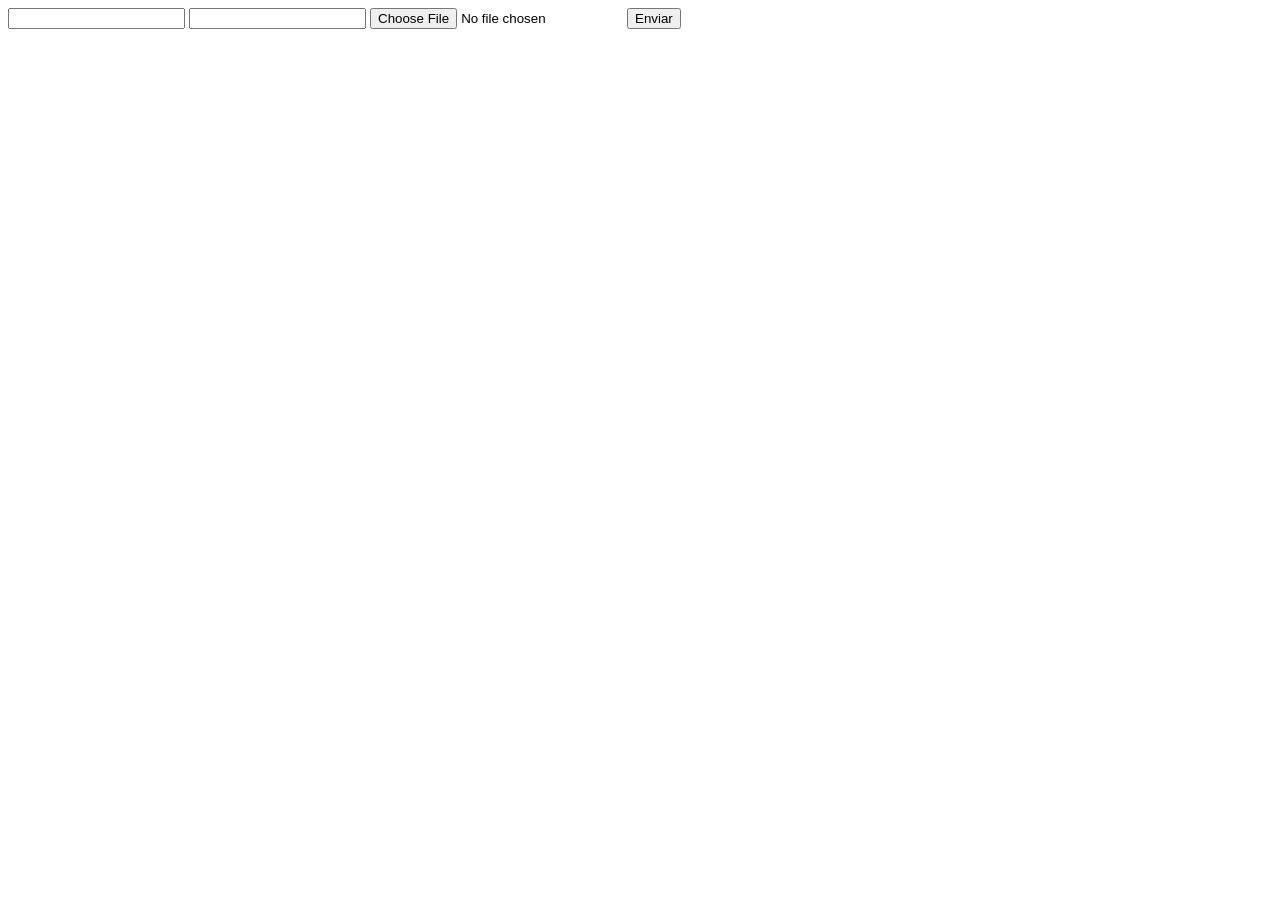
<file: projeto/DOCUMENTOS_DE_APOIO/exemplo_de_upload_de_arquivo/public/index.html>
<!DOCTYPE html>
<html lang="en">

<head>
  <meta charset="UTF-8">
  <meta http-equiv="X-UA-Compatible" content="IE=edge">
  <meta name="viewport" content="width=device-width, initial-scale=1.0">
  <title>Upload</title>
</head>

<body>

  <div>
    <input name="nome" id="nome" type="text" />
    <input name="email" id="email" type="url" />
    <input name="foto" id="foto" type="file" />
    <button onclick="enviar()">Enviar</button>
  </div>

  <div id="container"></div>
</body>

</html>

<script>
  function enviar() {
    const formData = new FormData();
    formData.append('foto', foto.files[0])
    formData.append('nome', nome.value)
    formData.append('email', email.value)

    fetch("/usuarios/cadastro", {
      method: "POST",
      body: formData
    })
      .then(res => {
        window.location = "./perfil.html"
      })
      .catch(err => {
        console.log(err);
      })
  }
</script>
</file>
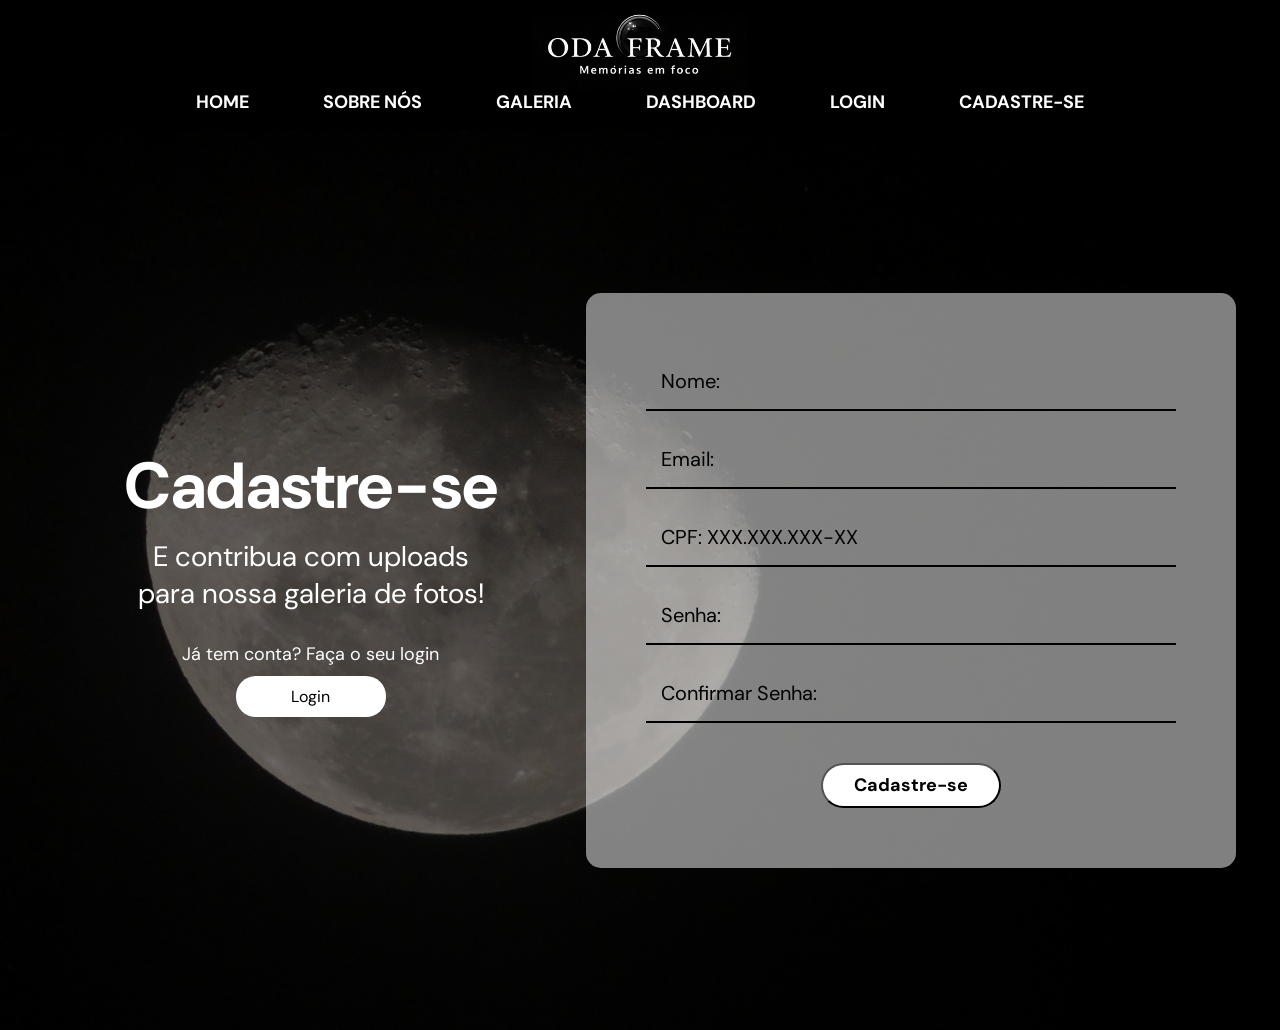
<file: projeto/public/Cadastro.html>
<!DOCTYPE html>
<html lang="pt-br">
<head>
  <meta charset="UTF-8">
  <title>Cadastro</title>
  <link rel="stylesheet" href="assets/style.css">
  <script src="validacoes.js"></script>
</head>
<body>

    <div class="menu">
        <div class="logo">
            <img src="assets/imgs/Logo.png" alt="Logo">
        </div>

        <div class="links">
            <a href="index.html">Home</a>
            <a href="index.html #sobre">Sobre nós</a>
            <a href="index.html #galeria">Galeria</a>
            <a href="Dashboard.html">Dashboard</a>
            <a href="Login.html">Login</a>
            <a href="Cadastro.html">Cadastre-se</a>
        </div>
    </div>
    

   <div class="container-validacao-cad">
        <div class="fundo-banner"></div>
        
        <!-- TEXTO -->
        <div class="texto-lateral">
            <h1>Cadastre-se</h1>

            <p>
            E contribua com uploads <br>
            para nossa galeria de fotos!
            </p>

            <span class="texto-redirecionar">Já tem conta? Faça o seu login</span>

            <a href="Login.html" class="botao-login-cadastro">Login</a>
        </div>

        <!-- LADO DIREITO -->
        <div class="form">

            <div class="formulario">

                <input type="text" id="nome" placeholder="Nome:">
                <input type="email" id="email" placeholder="Email:">
                <input type="text" id="cpf" placeholder="CPF: XXX.XXX.XXX-XX">
                <input type="password" id="senha" placeholder="Senha:">
                <input type="password" id="confirmar" placeholder="Confirmar Senha:" onkeyup="verificarSenha()">

                <div id="cardErro" style="display:none;">
                  <p id="mensagem_erro"></p>
                </div>
                <button onclick="validarCadastro()" href="Login.html">Cadastre-se</button>

            </div>

        </div>

    </div>

</body>
</html>
</file>
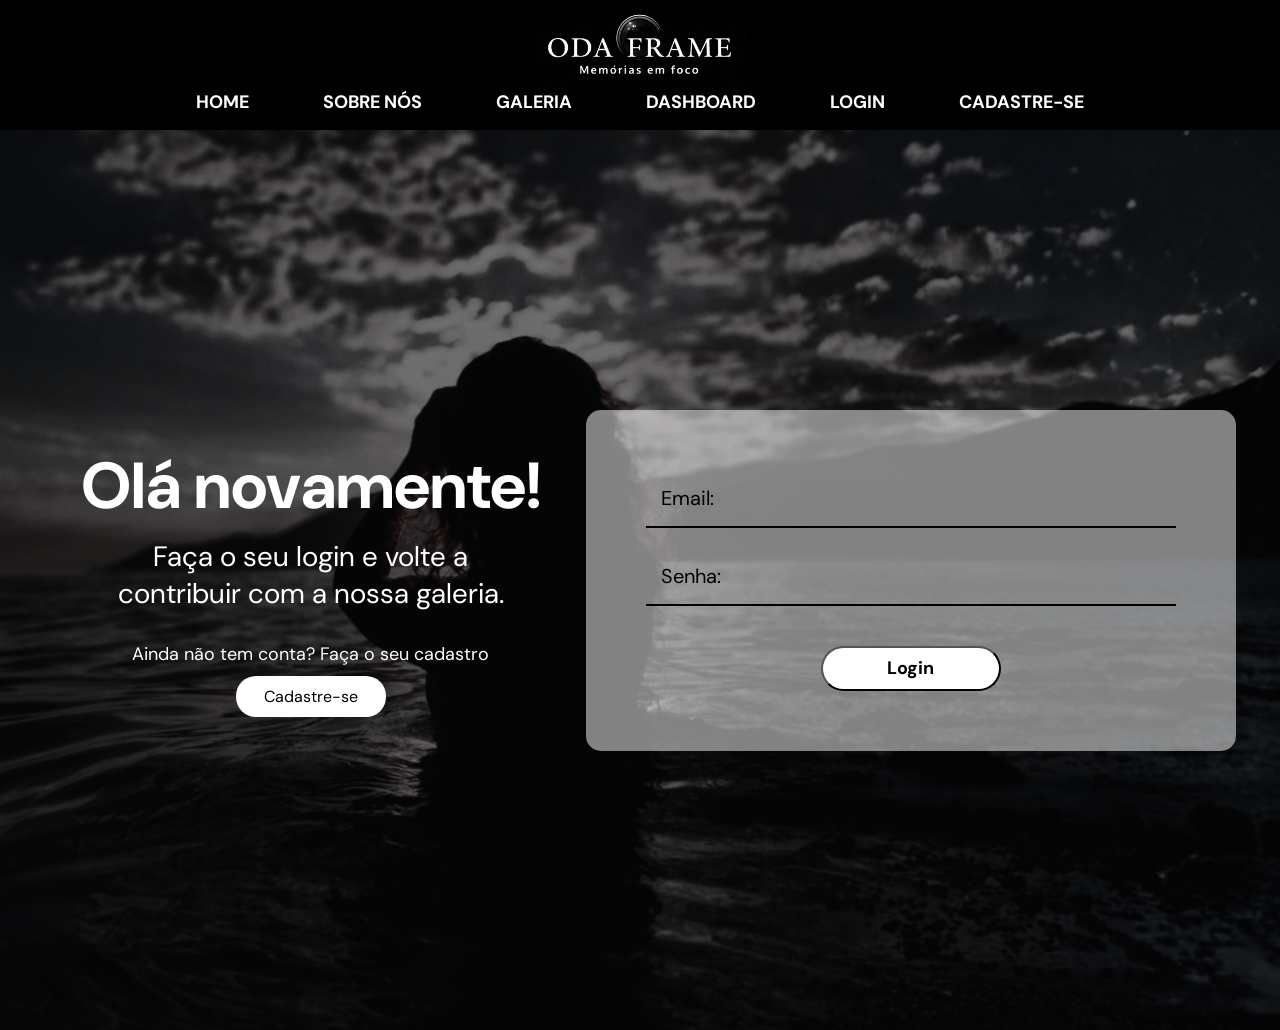
<file: projeto/public/Login.html>
<!DOCTYPE html>
<html lang="pt-br">
<head>
  <meta charset="UTF-8">
  <title>Login</title>
  <link rel="stylesheet" href="assets/style.css">
  <script src="validacoes.js"></script>
</head>
<body>

    <div class="menu">
        <div class="logo">
            <img src="assets/imgs/Logo.png" alt="Logo">
        </div>

        <div class="links">
            <a href="index.html">Home</a>
            <a href="index.html #sobre">Sobre nós</a>
            <a href="index.html #galeria">Galeria</a>
            <a href="Dashboard.html">Dashboard</a>
            <a href="Login.html">Login</a>
            <a href="Cadastro.html">Cadastre-se</a>
        </div>
    </div>
    
    <div class="container-validacao">

        <!-- <div class="fundo-banner"></div> -->

        <div class="texto-lateral">
            <h1>Olá novamente!</h1>

            <p>
            Faça o seu login e volte a <br>
            contribuir com a nossa galeria.
            </p>

            <span class="texto-redirecionar">Ainda não tem conta? Faça o seu cadastro</span>

            <a href="Cadastro.html" class="botao-login-cadastro">Cadastre-se</a>
        </div>

        <div class="form">

            <div class="formulario">

                <input type="email" id="email" placeholder="Email:">
                <input type="password" id="senha" placeholder="Senha:">

                <button onclick="validarLogin()">Login</button>

            </div>

        </div>

    </div>

   
</body>
</html>

<script>
  function validarLogin() {
    var emailVar = document.getElementById("email").value;
    var senhaVar = document.getElementById("senha").value;

    if (emailVar == "" || senhaVar == "") {
      alert("Preencha todos os campos!");
      return false;
    }

    fetch("/usuarios/autenticar", {
      method: "POST",
      headers: {
        "Content-Type": "application/json",
      },
      body: JSON.stringify({
        emailServer: emailVar,
        senhaServer: senhaVar,
      }),
    })
      .then(function (resposta) {
    if (resposta.ok) {
        // Converte a resposta para JSON para pegar o idUsuario
        return resposta.json();
    } else {
        alert("Email ou senha incorretos!");
    }
    })
    .then(function (dados) {
        if (dados) {
            // Salva o idUsuario no sessionStorage para usar no upload
            sessionStorage.setItem("idUsuario", dados.idUsuario);
            alert("Login realizado com sucesso!");
            window.location.href = "upload.html";
        }
    })
      .catch(function (erro) {
        console.log("Erro: ", erro);
        alert("Erro ao tentar fazer login!");
      });
  }
</script>
</file>
<file: projeto/public/assets/style.css>
@font-face {
  font-family: Dm Sans;
  src: url(fonts/DMSans-VariableFont_opsz\,wght.ttf);
}

* {
  margin: 0;
  padding: 0;
  box-sizing: border-box;
  font-family: Dm Sans;
}

body {
  font-family: Arial, sans-serif;
  background-color: black;
  color: white;
  margin: 0;
}

.menu {
  display: flex;
  flex-direction: column;
  align-items: center;
  padding: 10px 20px;
  height: 130px;
}

.logo img {
  height: 80px;
  display: block;
  margin: 0 auto;
}

.links a {
  margin-top: 5px;
  color: white;
  text-decoration: none;
  margin: 0 35px;
  font-weight: bold;
  text-transform: uppercase;
  font-size: 18px;
}

.links a:hover {
  color: gray;
}

.banner {
  position: relative;
  height: 90vh;
  background-image: url("imgs/Home-fundo.png");
  background-size: cover;
  background-position: center;
  background-repeat: no-repeat;
  
}

.fundo-banner {
  position: absolute;
  width: 100%;
  height: 100%;
  background-color: rgba(0,0,0,0.5);
}

.texto-banner {
  position: absolute;
  top: 40%;
  left: 80px;
  transform: translateY(-50%); /* Centralizar o texto*/
}

.texto-banner h2 {
  font-size: 56px;
  font-family: 'Times New Roman', Times, serif;
  font-weight: bold;
}

.texto-banner p {
  margin-top: 10px;
  color: #ddd;
  font-size: 26px;
  font-family: 'Times New Roman', Times, serif;
  font-weight: bold;
}

/* SOBRE NÓS */
.sobre {
  padding: 50px;
  text-align: center;
}

.titulo-sobre-nos h2 {
  display: inline-block;
  margin: 0 15px;
  font-size: 40px;
}

.titulo-sobre-nos hr {
  width: 480px;
  display: inline-block;
  border: 2px solid #555;
}

.card-sobre-nos {
  background-color: #ddd;
  color: black;
  padding: 55px;
  width: 80%;
  margin: auto;
  border-radius: 10px;
  text-align: justify;
  margin-top: 25px;
  font-size: 22px;
}

/* CARDS */
.cards-informacoes {
  display: flex;
  justify-content: center;
  gap: 80px;
  margin: 50px;
  flex-wrap: wrap;
}

.card-giratorio {
  width: 400px;
  height: 480px;
  perspective: 1000px; /* cria efeito 3D na rotação */
}

.card-geral {
  width: 100%;
  height: 100%;
  position: relative;
  transition: transform 1.5s; /* animação na rotação do card */
  transform-style: preserve-3d; /* a caixa continua sendo uma caixa 3D */
}

.card-giratorio:hover .card-geral {
  transform: rotateY(180deg); /* gira o card */
}

.card-frente, .card-verso {
  position: absolute;
  width: 100%;
  height: 100%;
  border-radius: 10px;
  backface-visibility: hidden; /* Texto do lado correto */
  box-shadow: 0 0 20px rgba(255, 255, 255, 0.3);
}
.card-frente img {
  width: 100%;
  height: 100%;
  object-fit: cover;
  border-radius: 10px;
}

.card-verso {
  background-color: white;
  color: black;
  display: flex;
  flex-direction: column;
  justify-content: center;
  align-items: center;
  transform: rotateY(180deg); /* gira o card */
  padding: 20px;
  text-align: center;
}


/* GALERIA */
.titulo-galeria {
  text-align: center;
  margin-top: 100px;
}

.galeria {
  display: grid;
  grid-template-columns: repeat(3, 1fr); /* 3 colunas */
  gap: 40px;
  padding: 40px;
}

.galeria img {
  width: 100%;
  height: 350px;
  object-fit: cover;
  border-radius: 10px;
  transition: 0.3s;
  box-shadow: 0 0 20px rgba(255, 255, 255, 0.5); /* sombra ao redor dos cards */
}

.galeria img:hover {
  transform: scale(1.05); /* efeito ao passar o mouse */
}

.galeria img {
  width: 470px;
  height: 550px;
  object-fit: cover;
  border-radius: 10px;
  
  filter: grayscale(100%); /* deixa preto e branco */
  transition: 0.4s; /* animação suave */
}

.galeria img:hover {
  filter: grayscale(0%); /* volta para colorido */
}

/* FOOTER */
.footer {
  background-color: #111;
  color: #ccc;
  text-align: center;
}

.footer-direitos {
  border-top: 1px solid #333;
  margin-top:60px;
  padding-top: 20px;
  font-size: 15px;
  
}

/* TELA DE CADASTRO REUTILIZADO PARA TELA DE LOGIN */

.container-validacao {
  position: relative;
  display: flex;
  height: 100vh;
  background-image: url("imgs/fundoForm.png");
  background-color: rgba(0,0,0,0.5);
  background-size: cover;
  background-position: center;
}

.container-validacao-cad {
  position: relative;
  display: flex;
  height: 100vh;
  background-image: url("imgs/fundo-cad.png");
  background-color: rgba(0,0,0,0.8);
  background-size: cover;
  background-position: center;
}

.container-validacao::before {
  content: "";
  position: absolute;
  width: 100%;
  height: 100%;
  background-color: rgba(0,0,0,0.5);
}

/* garantir que tudo fique na frente */
.texto-lateral,
.form {
  position: relative;
  z-index: 1;
}

.texto-lateral {
  width: 50%;
  display: flex;
  flex-direction: column;
  justify-content: center;
  padding-left: 80px;
  color: white;
  text-align: center;
}

.texto-lateral h1 {
  font-size: 65px;
  margin-bottom: 10px;
}

.texto-lateral p {
  font-size: 28px;
  margin-bottom: 30px;
}

.texto-redirecionar {
  font-size: 18px;
}

.botao-login-cadastro {
  display: block;
  margin: 10px auto 0 auto;
  padding: 10px 25px;
  background-color: white;
  color: black;
  border-radius: 20px;
  text-decoration: none;
  width: 150px;
  text-align: center;
}

.form {
  width: 70%;
  display: flex;
  justify-content: center;
  align-items: center;
}

/* FORMULARIO */

.formulario {
  display: flex;
  flex-direction: column;
  
  background-color: rgba(255,255,255,0.5);
  padding: 60px;
  border-radius: 15px;
  width: 650px;
}

.formulario input {
  width: 100%;
  border: none;
  border-bottom: 2px solid black;
  margin-bottom: 20px;
  padding: 15px;
  background: transparent;
  outline: none;
  font-size: 20px;
  
}

.formulario ::placeholder {
  color: black;
}

.formulario button {
  margin: 20px auto 0 auto;
  display: block;
  border-radius: 40px;
  background-color: white;
  cursor: pointer;
  height: 45px;
  width: 180px;
  font-size: 18px;
  font-weight: bold;
}

/* ALTERAÇÕES */
/* PÁGINA DE UPLOAD */

.upload-container {
  position: relative;
  height: 100vh;
  display: flex;
  justify-content: center;
  align-items: center;
  background-image: url("imgs/upload.png");
  background-size: cover;
  background-position: center;
}

.upload-container::before {
  background-color: rgba(0,0,0,0.5);
  position: relative;
  display: flex;
  height: 100vh;
  background-size: cover;
  background-position: center;
}

.upload-card {
  position: relative;
  z-index: 1;
  background-color: rgba(206, 205, 205, 0.5);
  padding: 30px;
  border-radius: 15px;
  width: 680px;
  height: 580px;
  display: flex;
  flex-direction: column;
  
}

.upload-card h2 {
  text-align: center;
  margin-bottom: 20px;
  text-transform: uppercase;
  font-weight: bold;
  font-size: 35px;
}

.upload-card input,
.upload-card select {
  margin-bottom: 26px;
  padding: 10px;
  border-radius: 8px;
  border: 1px solid #ccc;
  font-size: 18px;
}

.upload-card textarea {
  height: 250px;
  padding: 10px;
  border-radius: 8px;
  border: 1px solid #ccc;
  font-size: 18px;
}

.upload-card button {
  width: 180px;
  margin: 20px auto 0 auto;
  padding: 10px;
  border: 2px solid black;
  border-radius: 40px;
  background-color: white;
  color: black;
  cursor: pointer;
  font-size: 20px;
}

.upload-card button:hover {
  transform: scale(1.05);
  transition: 0.3s;
}

.upload-da-foto {
  border: 1px solid #ccc;
  padding: 8px;
  border-radius: 8px;
  width: 65%;
}

.upload {
  background-color: #ddd; 
  color: black; 
  padding: 30px; 
  width: 75%; 
  margin: auto; 
  border-radius: 10px; 
  text-align: center; 
  margin-top: 10px; 
  font-size: 22px;
}

.botao-upload { 
  display: inline-block; 
  padding: 12px 25px; 
  background-color: black; 
  color: white; 
  text-decoration: none; 
  border-radius: 8px; 
  font-weight: bold; 
  margin-top: 20px; 
}


/* PÁGINA DASHBOARD */
.dash-container {
  max-width: 1200px;
  margin: 0 auto;
  padding: 15px 22px
}

.dash-fundo {
  background-image: url("imgs/Banner.png");
  position: relative;
  display: flex;
  min-height: 100vh;
  background-size: cover;
  background-position: center;
   
}

.dash-fundo::before {
  content: "";
  position: absolute;
  width: 100%;
  height: 100%;
  background-color: rgba(0, 0, 0, 0.5);
}
 
/* KPI's */
.dash-kpis {
  display: grid;
  grid-template-columns: repeat(3, 1fr);
  gap: 100px;
  margin-bottom: 18px;
}
 
.dash-kpi {
  background-color: rgba(255, 255, 255, 0.4);
  border: 1px solid rgba(255, 255, 255, 0.8);
  border-radius: 10px;
  padding: 17px 30px;
  height: 90px;
}
 
.dash-kpi p {
  font-size: 14px;
  text-transform: uppercase;
  color: black;
  margin-bottom: 5px;
  text-align: center;
  text-transform: uppercase;
  font-weight: bold;
}
 
.dash-kpi h2 {
  font-size: 28px;
  color: black;
  font-weight: bold;
  text-align: center;
  text-transform: uppercase;
}
 
/* GRÁFICOS */
.dash-graficos {
  display: grid;
  grid-template-columns: repeat(2, 1fr);
  gap: 40px;
}
 
.dash-grafico {
  background-color: rgba(255, 255, 255, 0.4);
  border: 1px solid rgba(255, 255, 255, 0.8);
  border-radius: 10px;
  padding: 28px 32px;
  width: 100%;
  padding-top: 15px; 
}
 
.dash-grafico h3 {
  font-size: 14px;
  text-transform: uppercase;
  color: black;
  font-weight: bold;
  margin-bottom: 15px;
  font-weight: bold;
  text-transform: uppercase;
  text-align: center;
  
}

.dash-grafico-grande {
  grid-column: span 2; /* o elemento ocupa as 2 colunas do grid */
  background-color: rgba(255, 255, 255, 0.4);
  border: 1px solid rgba(255, 255, 255, 0.8);
  border-radius: 10px;
  padding: 32px 25px;
  width: 100%;
  height: 400px;
  font-weight: bold;
  text-transform: uppercase;
  text-align: center;
  color: black;
  font-size: 18px;
  padding-top: 15px; 
}

.dash-grafico-grande canvas {
  width: 100%;
  height: 300px;
}

.dash-card-geral {
  background-color: rgba(40, 40, 40, 0.75);
  border-radius: 15px;
  padding: 30px;
  margin: 30px auto;
  width: 1350px;
  position: relative;
  box-shadow: 0 0 20px rgba(255, 255, 255, 0.4);
}

.dash-grafico canvas {
  max-height: 280px;
}
</file>
